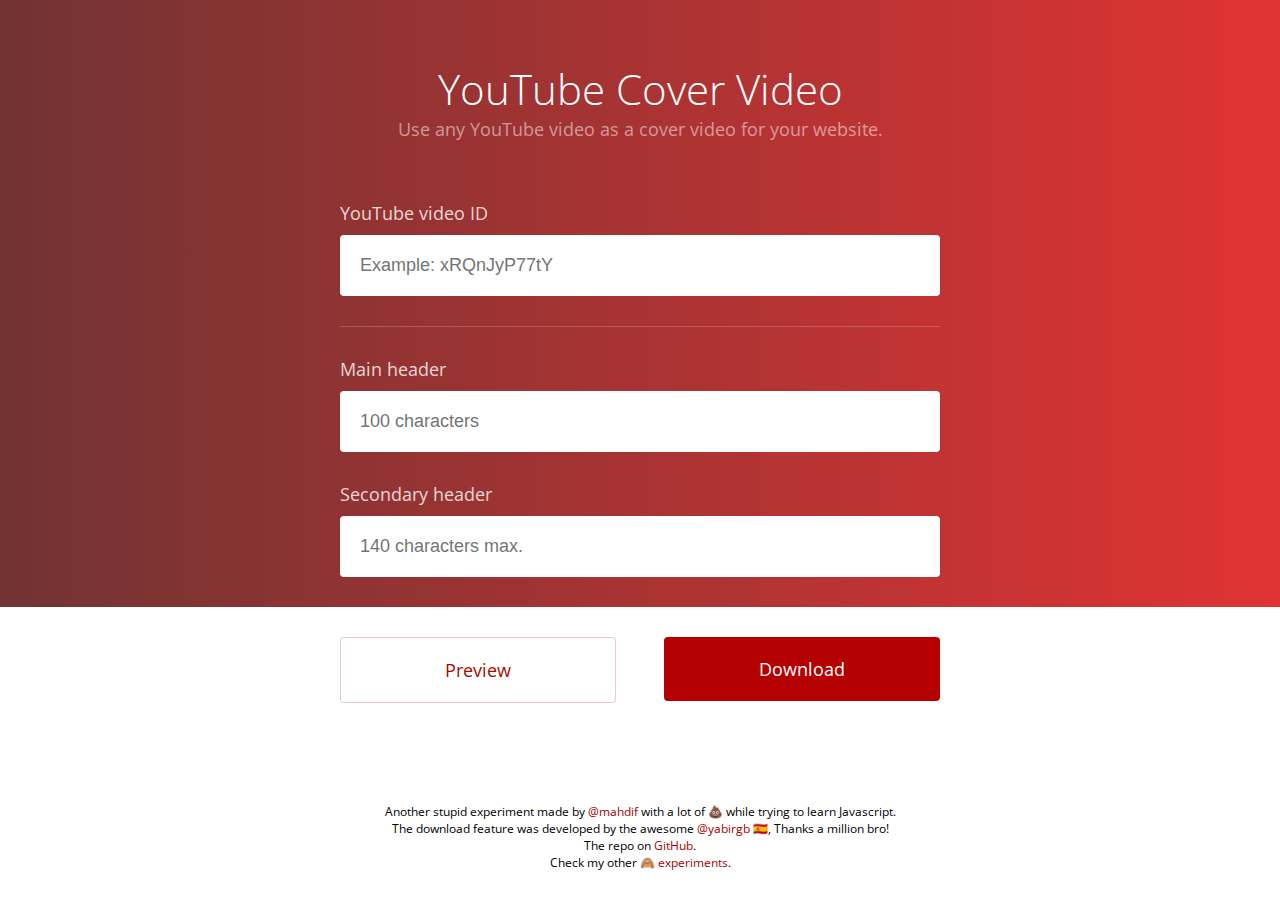
<file: index.html>
<!DOCTYPE html>
<html lang="en">
<head>
	<title>YouTube Cover Video</title>

	<!--
	If you're checking this source code that means you're awesome.
	Come and say hi to me on Twitter @mahdif
	Or drop me an email: me [ at ] mahdif.com
	-->

	<meta name="description" content="Use any YouTube video as a cover video for your website." />

	<!-- Open Graph (facebook mainly) -->
	<meta property="og:title" content="YouTube Cover Video" />
	<meta property="og:site_name" content="YouTube Cover Video" />
	<meta property="og:type" content="website" />
	<meta property="og:url" content="http://mahdif.github.io/youtube-cover-video/" />
	<meta property="og:image" content="http://mahdif.github.io/youtube-cover-video/images/im-og_image.png" />

	<link rel="apple-touch-icon" sizes="57x57" href="favicons/apple-touch-icon-57x57.png">
	<link rel="apple-touch-icon" sizes="60x60" href="favicons/apple-touch-icon-60x60.png">
	<link rel="apple-touch-icon" sizes="72x72" href="favicons/apple-touch-icon-72x72.png">
	<link rel="apple-touch-icon" sizes="76x76" href="favicons/apple-touch-icon-76x76.png">
	<link rel="apple-touch-icon" sizes="114x114" href="favicons/apple-touch-icon-114x114.png">
	<link rel="apple-touch-icon" sizes="120x120" href="favicons/apple-touch-icon-120x120.png">
	<link rel="apple-touch-icon" sizes="144x144" href="favicons/apple-touch-icon-144x144.png">
	<link rel="apple-touch-icon" sizes="152x152" href="favicons/apple-touch-icon-152x152.png">
	<link rel="apple-touch-icon" sizes="180x180" href="favicons/apple-touch-icon-180x180.png">
	<link rel="icon" type="image/png" href="favicons/favicon-32x32.png" sizes="32x32">
	<link rel="icon" type="image/png" href="favicons/android-chrome-192x192.png" sizes="192x192">
	<link rel="icon" type="image/png" href="favicons/favicon-96x96.png" sizes="96x96">
	<link rel="icon" type="image/png" href="favicons/favicon-16x16.png" sizes="16x16">
	<link rel="manifest" href="favicons/manifest.json">
	<link rel="shortcut icon" href="favicons/favicon.ico">
	<meta name="msapplication-TileColor" content="#da532c">
	<meta name="msapplication-TileImage" content="favicons/mstile-144x144.png">
	<meta name="msapplication-config" content="favicons/browserconfig.xml">
	<meta name="theme-color" content="#d60004">


	<link href="style.css" rel="stylesheet">

	<meta name="viewport" content="width=device-width, initial-scale=1.0, maximum-scale=1.0, user-scalable=no" />
	<meta name="HandheldFriendly" content="true" />
	<meta charset="UTF-8">

	<link href='https://fonts.googleapis.com/css?family=Open+Sans:400,300' rel='stylesheet' type='text/css'>

    <script src="js/jszip.min.js"></script>
    <script src="js/FileSaver.js"></script>
    <script src="js/microajax.minified.js"></script> <!-- Make ajax request easy -->
	<script src="js/habibiScript.js"></script>
	<script src="js/youtube-cover-video.js"></script>


	<!-- Google Analytics -->
	<script>
	(function(i,s,o,g,r,a,m){i['GoogleAnalyticsObject']=r;i[r]=i[r]||function(){
	(i[r].q=i[r].q||[]).push(arguments)},i[r].l=1*new Date();a=s.createElement(o),
	m=s.getElementsByTagName(o)[0];a.async=1;a.src=g;m.parentNode.insertBefore(a,m)
	})(window,document,'script','//www.google-analytics.com/analytics.js','ga');

	ga('create', 'UA-3416596-7', 'auto');
	ga('send', 'pageview');
	</script>
</head>
<body>
	<div class="cover-video-wrapper">
		<div class="content-wrapper">
			<div class="title-cont">
				<h1 class="header-title">YouTube Cover Video</h1>
				<h4 class="sec-header-desc">Use any YouTube video as a cover video for your website.</h4>
			</div>
			<div class="inputs-cont">
				<label for="input-url">YouTube video ID</label>
				<input id="input-url" class="text-input" type="text" placeholder="Example: xRQnJyP77tY" required>
				<hr>
				<label for="input-header">Main header</label>
				<input id="input-header" class="text-input" type="text" placeholder="100 characters"  maxlength="100" required>
				<label for="input-sec-header">Secondary header</label>
				<input id="input-sec-header" class="text-input" type="text" placeholder="140 characters max." maxlength="140" required>
			</div>
		</div>
		<div id="YTplayer"></div>
	</div>
	<div class="buttons-wrapper">
		<div class="content-wrapper">
			<a href="preview/" id="preview-button" class="habibi-button" type="button" name="button" target="_blank">Preview</a>
			<a id="download-button" class="habibi-button" type="button" name="button" target="_blank">Download</a>
		</div>
	</div>
	<footer>
		<div class="content-wrapper">
			<p>
				Another stupid experiment made by <a href="https://twitter.com/mahdif" target="_blank">@mahdif</a> with a lot of 💩 while trying to learn Javascript.
			</p>
			<p>
				The download feature was developed by the awesome <a href="https://twitter.com/yabirgb" target="_blank">@yabirgb</a> 🇪🇸, Thanks a million bro!
			</p>
			<p>
				The repo on <a href="https://github.com/MahdiF/youtube-cover-video" target="_blank">GitHub</a>.
			</p>
			<p>
				Check my other 🙈 <a href="http://mahdif.com/lab/" target="_blank">experiments</a>.
			</p>
		</div>
	</footer>
</body>
</html>
</file>
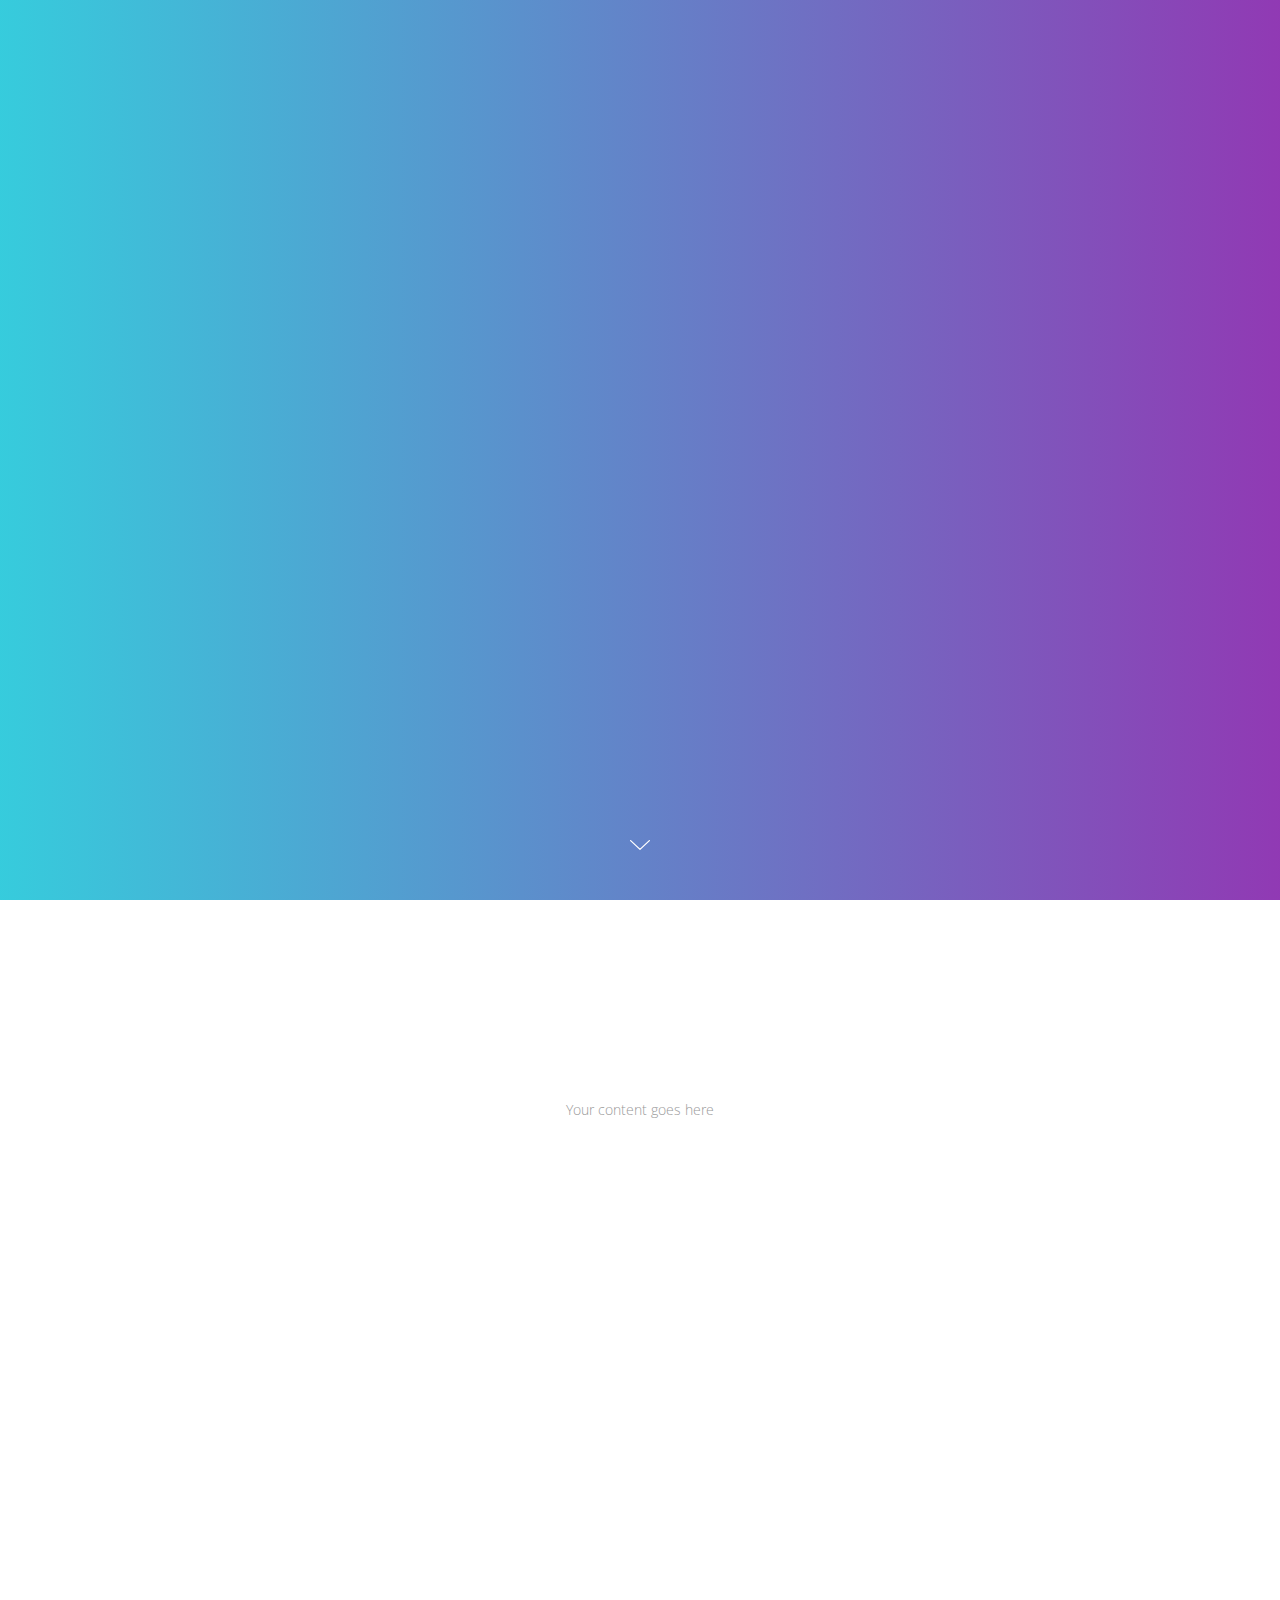
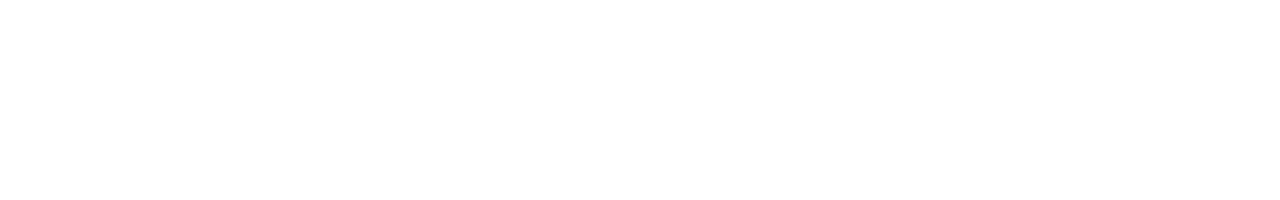
<file: preview/index.html>
<!DOCTYPE html>
<html lang="en">
<head>
	<title>YouTube Video Cover</title>

	<link href="style.css" rel="stylesheet">
	<meta name="viewport" content="width=device-width" />

	<script src="js/habibiScript.js"></script>
	<script src="js/youtube-cover-video.js"></script>

	<link href='https://fonts.googleapis.com/css?family=Open+Sans:400,300' rel='stylesheet' type='text/css'>


	<!-- Google Analytics -->
	<script>
	(function(i,s,o,g,r,a,m){i['GoogleAnalyticsObject']=r;i[r]=i[r]||function(){
	(i[r].q=i[r].q||[]).push(arguments)},i[r].l=1*new Date();a=s.createElement(o),
	m=s.getElementsByTagName(o)[0];a.async=1;a.src=g;m.parentNode.insertBefore(a,m)
	})(window,document,'script','//www.google-analytics.com/analytics.js','ga');

	ga('create', 'UA-3416596-7', 'auto');
	ga('send', 'pageview');
	</script>
</head>
<body>
	<div class="cover-video-wrapper">
		<div class="coverContent">
			<h1 id="mainHeader">Nike Fuelband v3</h1>
			<h4 id="secHeader">The best fuelband you could ever have yet, with all new hardware and movement sensors</h4>
		</div>
		<a class="coverArrowDown" href="#site-content"></a>
		<div id="YTplayer"></div>
	</div>
	<div id="site-content" ><h2>Your content goes here</h2></div>
</body>
</html>
</file>
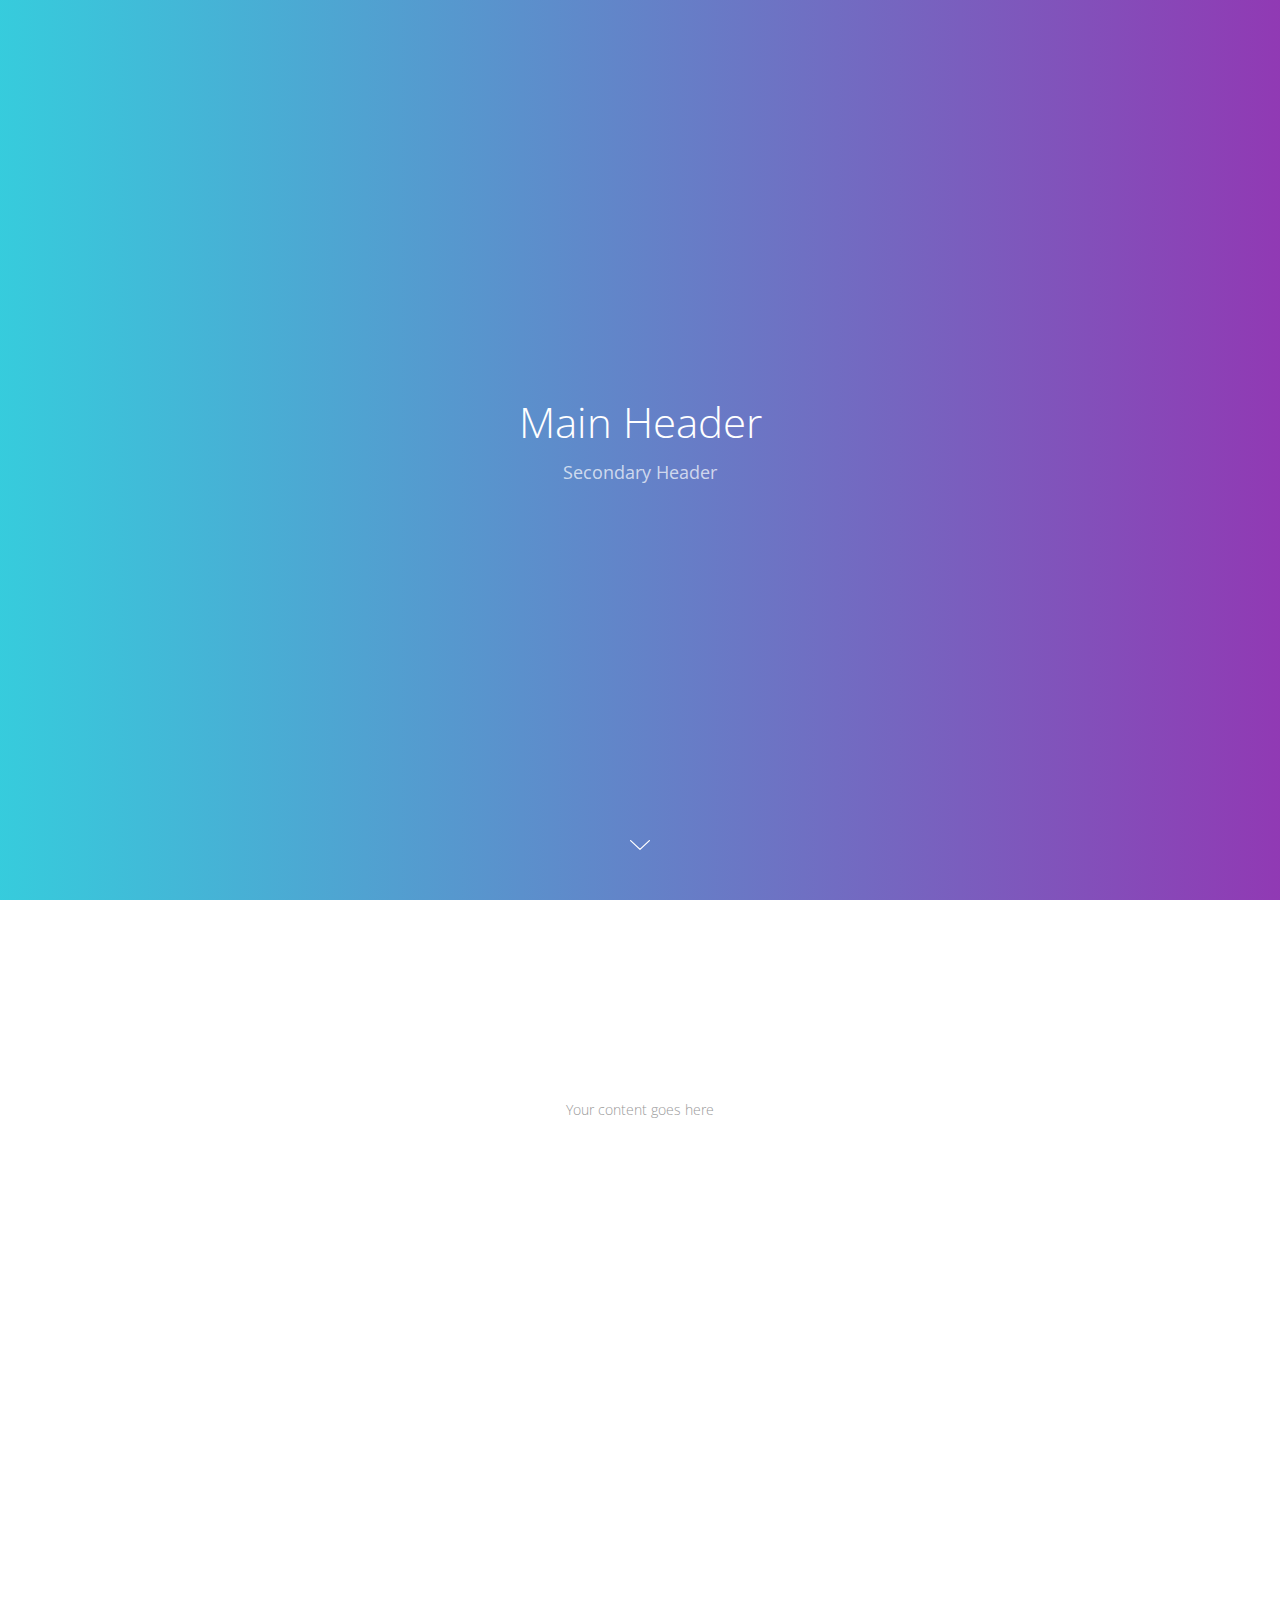
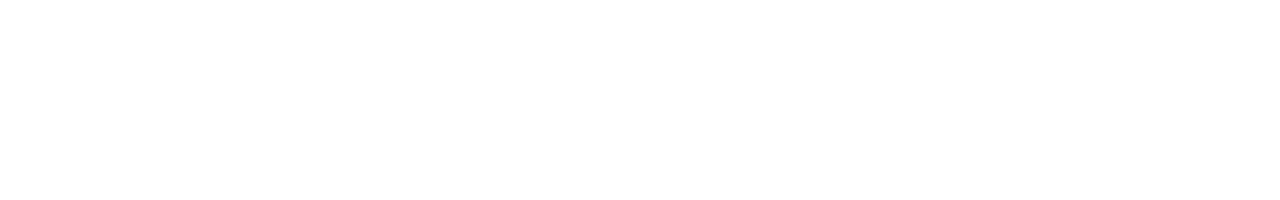
<file: youtube-cover-video/index.html>
<!DOCTYPE html>
<html lang="en">
<head>
	<title>YouTube Video Cover</title>

	<link href="style.css" rel="stylesheet">
	<meta name="viewport" content="width=device-width" />

	<script src="js/youtube-cover-video.js"></script>

	<link href='https://fonts.googleapis.com/css?family=Open+Sans:400,300' rel='stylesheet' type='text/css'>
</head>
<body>
	<div class="cover-video-wrapper">
		<div class="coverContent">
			<h1 id="mainHeader">Main Header</h1>
			<h4 id="secHeader">Secondary Header</h4>
		</div>
		<a class="coverArrowDown" href="#site-content"></a>
		<div id="YTplayer"></div>
	</div>
	<div id="site-content" ><h2>Your content goes here</h2></div>
</body>
</html>
</file>
<file: style.css>
html {
  box-sizing: border-box;
}
*, *:before, *:after {
  box-sizing: inherit;
  transition: all 0.5s ease-in-out;
}

body{
  /*font: caption;*/
  font-family: 'Open Sans', sans-serif, 'Helvetica Neue', 'Lucida Grande';
  font-size: 18px;
}

body, h1,h2,h3, h4, p{
	margin:0;
	padding:0;
}

#YTplayer {
  width: 100%;
  height: 100%;
  position: absolute;
  top: 0;
  z-index: -1;
}

.cover-video-wrapper {
  background: linear-gradient(270deg, rgba(217, 0, 0, 0.8) 0%, rgba(78, 0, 0, 0.8) 100%);
  position: relative;
}

.content-wrapper {
  width: 600px;
  margin: 0 auto;
}

.title-cont {
  display: inline-block;
  margin: 60px 0;
  width: 100%;
  text-align: center;
}

.header-title {
  font-size: 42px;
  font-weight: 300;
  color: #ffffff;
}

.sec-header-desc {
  font-size: 18px;
  font-weight: 400;
  color: rgba(255,255,255,0.5);
}

label {
  font-weight: 400;
  color: rgba(255,255,255,0.8);
  margin-bottom: 10px;
  display: block;
}

.text-input {
  width: 100%;
  border-radius: 4px;
  border: none;
  padding: 20px;
  font-size: 18px;
  color: #460707;
  outline: none;
}

hr {
  border: none;
  border-bottom: 1px solid rgba(255,255,255,0.2);
  margin: 30px 0;
}

#input-header, #input-sec-header {
  margin-bottom: 30px;
}

.buttons-wrapper {
  margin: 30px 0;
  overflow: hidden;
}

.habibi-button {
  width: 46%;
  font-size: 18px;
  padding: 20px;
  border-radius: 4px;
  cursor: pointer;
  outline: none;
  text-decoration: none;
  text-align: center;
}

#preview-button {
  float: left;
  border: 1px solid rgba(140, 0, 0, 0.2);
  background: white;
  color: #A30D00;
}
#preview-button:hover {
  border: 1px solid rgba(140, 0, 0, 0.6);
}
#preview-button:active {
  background: rgb(140, 0, 0);
  background: rgb(140, 0, 0);
  color: white;
}

#download-button {
  float: right;
  border: none;
  background: rgb(180, 0, 0);
  border-radius: 4px;
  color: white;
}
#download-button:hover {
  background: rgb(160, 0, 0);
}
#download-button:active {
  background: rgb(140, 0, 0);
}

footer {
  text-align: center;
  font-size: 12px;
  margin: 100px 0 20px 0;
}
footer a {
  text-decoration: none;
  color: #AA0000;
}
footer a:hover {
  text-decoration: underline;
}

/* Make me responsive */
@media screen and (max-width: 640px){
  .content-wrapper {
    width: 100%;
    padding: 0 20px;
  }
  .header-title {
    font-size: 28px;
  }
  .sec-header-desc, label, .habibi-button {
    font-size: 16px;
  }
  .text-input {
    padding: 16px;
    font-size: 16px;
  }
  .habibi-button {
    padding: 16px;
  }

}
</file>
<file: preview/style.css>
html {
  box-sizing: border-box;
}
*, *:before, *:after {
  box-sizing: inherit;
  transition: all 0.5s ease-in-out;
}

body{
	margin:0;
	padding:0;
	font-family: 'Open Sans', sans-serif, 'Helvetica Neue', 'Lucida Grande';
}

h1, p{
	margin: 0;
	padding: 0;
}

.cover-video-wrapper{
	background-image: linear-gradient(-270deg, rgba(4,191,212,0.8) 0%, rgba(117,8,161,0.8) 100%);
	margin: 0 auto;
	height: 100vh;
}

#YTplayer{
	height:100%;
	width:100%;
	position: absolute;
	z-index: -1;
	top:0;
}

.coverContent{
	width: 600px;
	position: absolute;
	left:50%;
	top:50%;
	transform: translate(-50%, -50%);
	color: white;
	text-align: center;
}

.coverContent h1{
	font-weight: 300;
	font-size: 42px;
}

.coverContent h4{
	margin: 10px 0 24px 0;
	font-size: 18px;
	font-weight: 400;
	color: rgba(255, 255, 255, 0.7);
}

.coverArrowDown{
	background: url(images/arrow_down_icon.svg) no-repeat;
	width: 20px;
	height: 10px;
	display:block;
	position: absolute;
	bottom: 50px;
	left:50%;
	transform: translateX(-50%);
}

#site-content{
	width:100%;
	background: #ffffff;
	text-align: center;
	height: 100vh;
}

#site-content h2{
	margin: 200px 0;
	display: inline-block;
	color: #999999;
	font-weight: 300;
	font-size: 14px;
}

/* Make me responsive */
@media screen and (max-width: 600px){
	.coverContent{
		width: 100%;
		padding: 0 24px;
	}
	.coverContent h1{
		font-size:32px;
	}
	.coverContent h4{
		font-size: 16px;
	}
}
</file>
<file: youtube-cover-video/style.css>
html {
  box-sizing: border-box;
}
*, *:before, *:after {
  box-sizing: inherit;
  transition: all 0.5s ease-in-out;
}

body{
	margin:0;
	padding:0;
	font-family: 'Open Sans', sans-serif, 'Helvetica Neue', 'Lucida Grande';
}

h1, p{
	margin: 0;
	padding: 0;
}

.cover-video-wrapper{
	background-image: linear-gradient(-270deg, rgba(4,191,212,0.8) 0%, rgba(117,8,161,0.8) 100%);
	margin: 0 auto;
	height: 100vh;
}

#YTplayer{
	height:100%;
	width:100%;
	position: absolute;
	z-index: -1;
	top:0;
}

.coverContent{
	width: 600px;
	position: absolute;
	left:50%;
	top:50%;
	transform: translate(-50%, -50%);
	color: white;
	text-align: center;
}

.coverContent h1{
	font-weight: 300;
	font-size: 42px;
}

.coverContent h4{
	margin: 10px 0 24px 0;
	font-size: 18px;
	font-weight: 400;
	color: rgba(255, 255, 255, 0.7);
}

.coverArrowDown{
	background: url(images/arrow_down_icon.svg) no-repeat;
	width: 20px;
	height: 10px;
	display:block;
	position: absolute;
	bottom: 50px;
	left:50%;
	transform: translateX(-50%);
}

#site-content{
	width:100%;
	background: #ffffff;
	text-align: center;
	height: 100vh;
}

#site-content h2{
	margin: 200px 0;
	display: inline-block;
	color: #999999;
	font-weight: 300;
	font-size: 14px;
}

/* Make me responsive */
@media screen and (max-width: 600px){
	.coverContent{
		width: 100%;
		padding: 0 24px;
	}
	.coverContent h1{
		font-size:32px;
	}
	.coverContent h4{
		font-size: 16px;
	}
}
</file>
